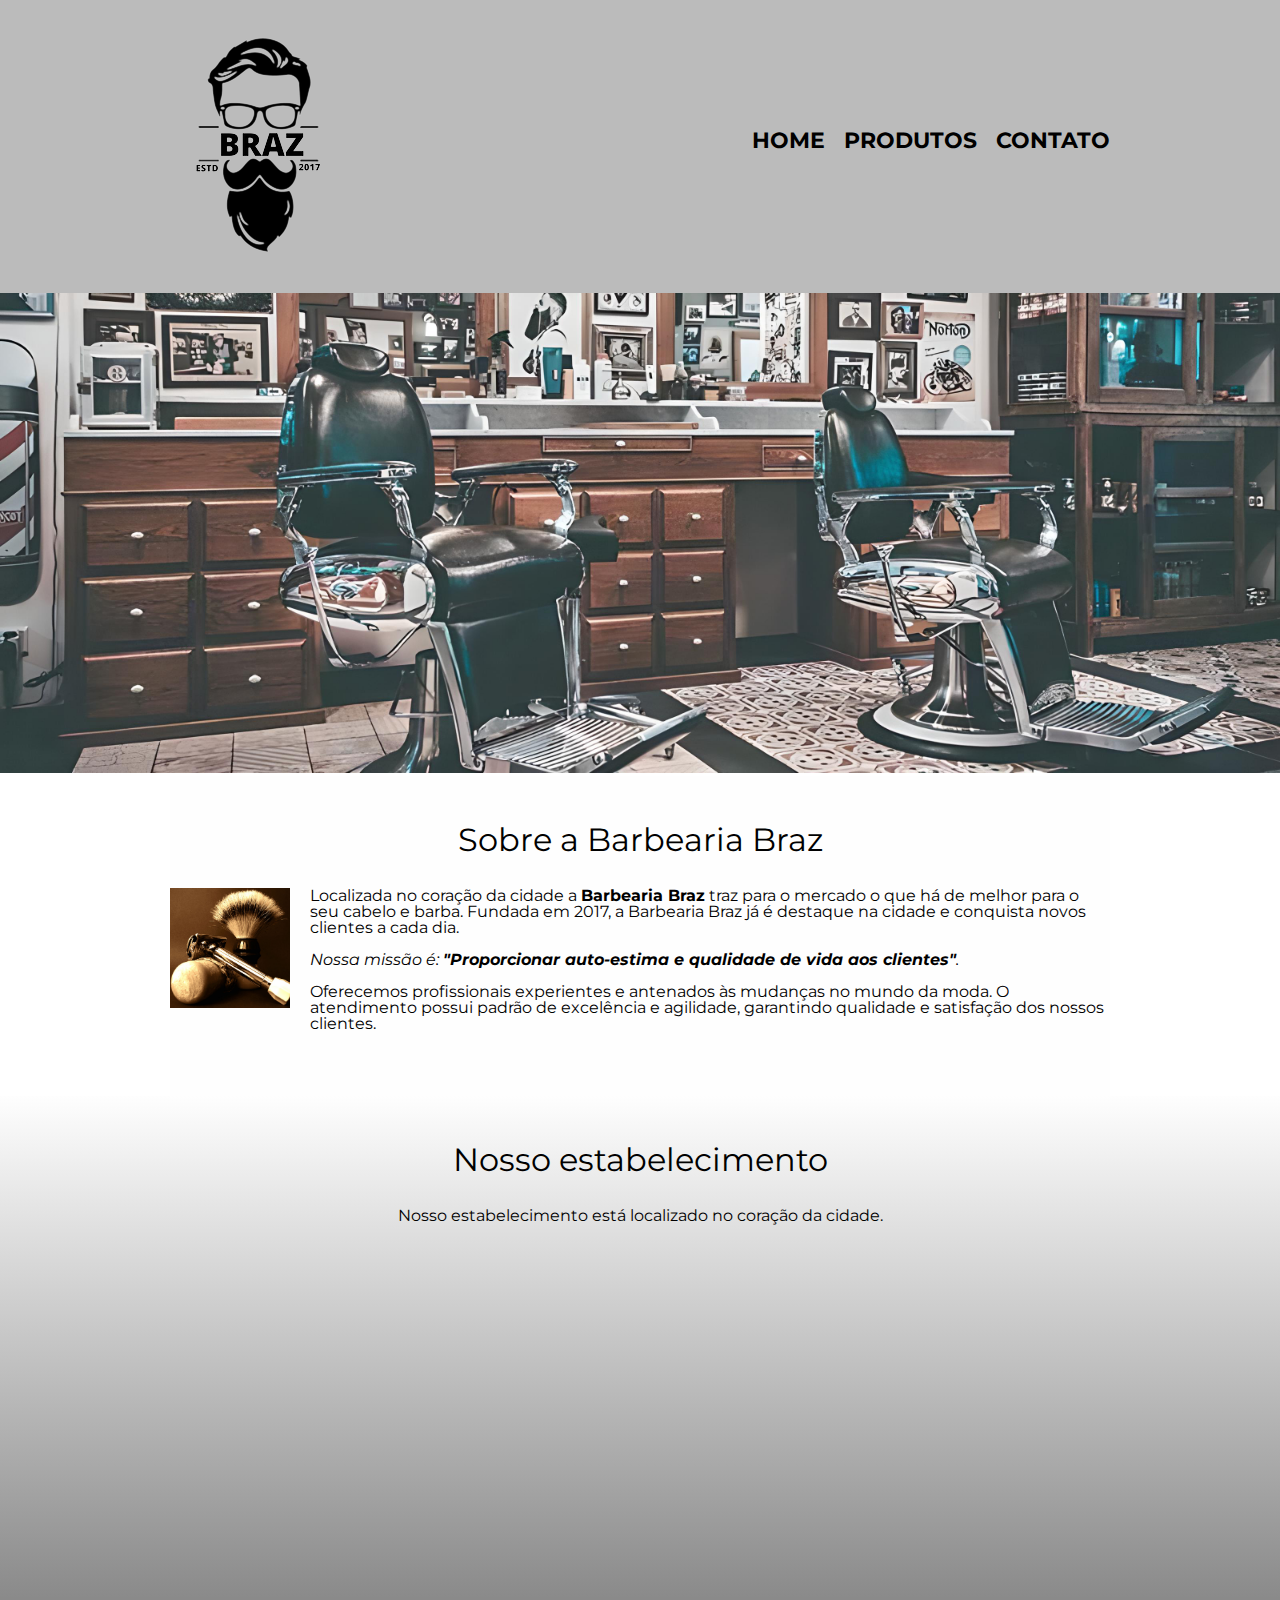
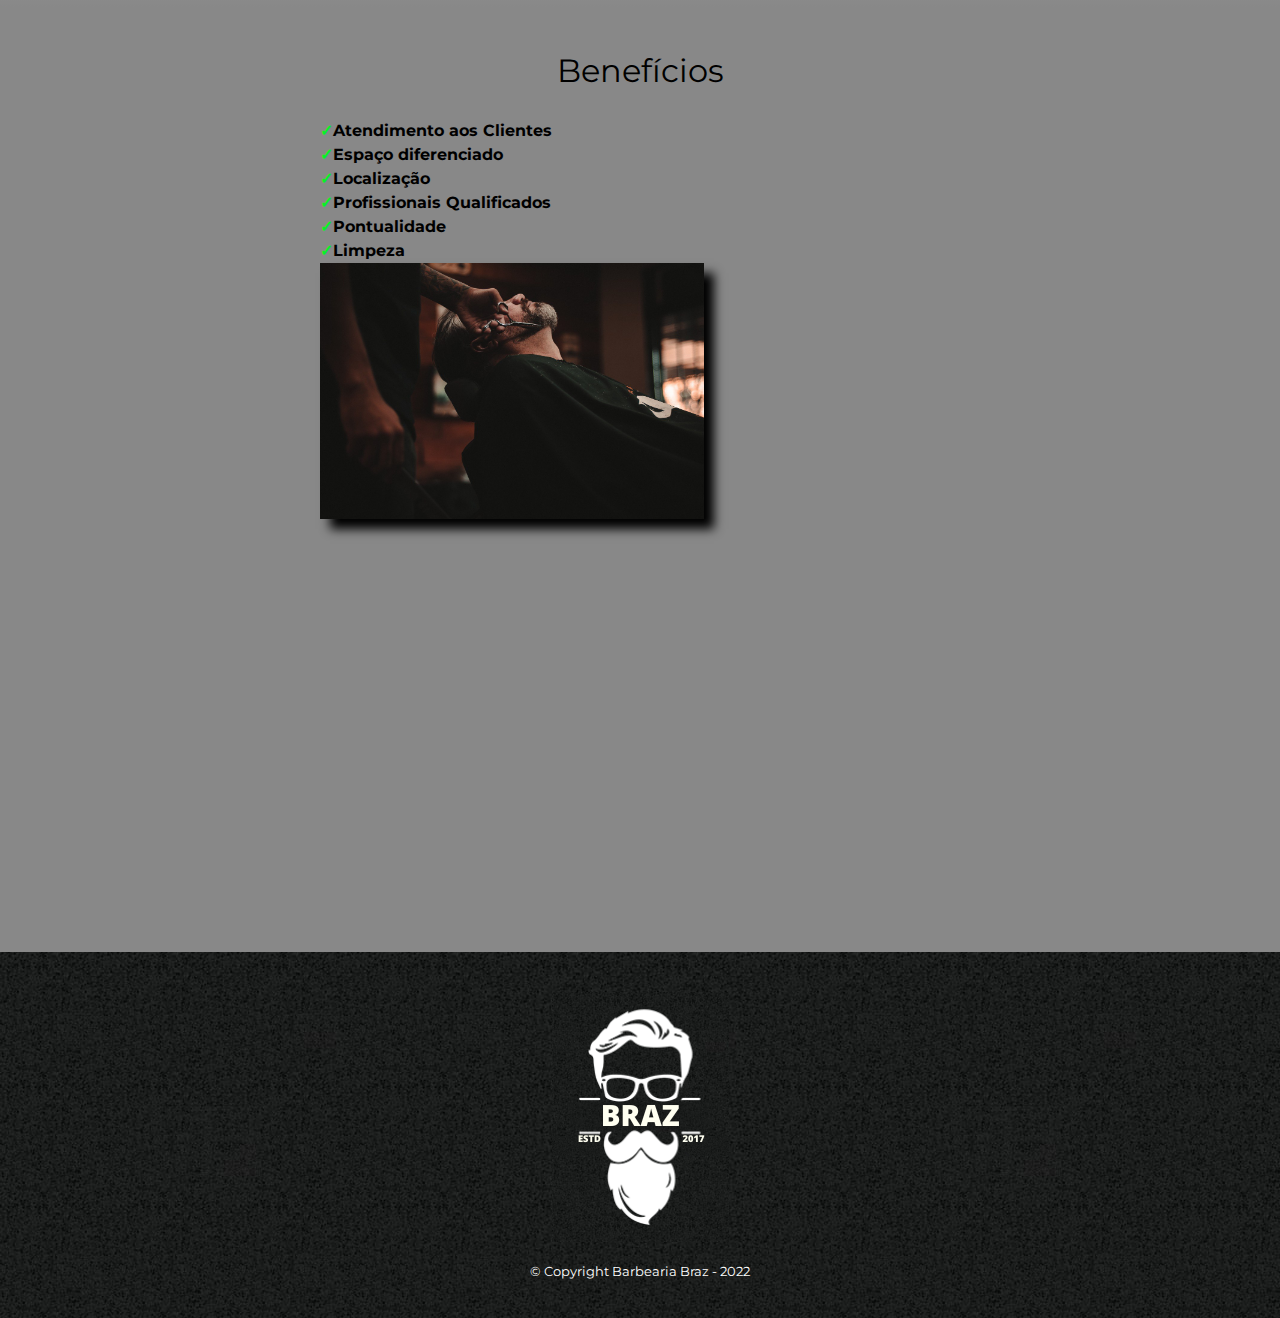
<file: index.html>
<!DOCTYPE html>
<html lang="pt-br">
  <head>
    <meta charset="UTF-8" />
    <meta http-equiv="X-UA-Compatible" content="IE=edge" />
    <meta name="viewport" content="width=device-width, initial-scale=1.0" />
    <title>Barbearia Braz</title>

    <link
      rel="shortcut icon"
      href="./components/image/favicon_Barbearia.ico"
      type="image/x-icon"
    />
    <link rel="stylesheet" href="./styles/reset.css" />
    <link rel="stylesheet" href="./styles/style.css" />
    <link
      href="https://fonts.googleapis.com/css?family=Montserrat&display=swap"
      rel="stylesheet"
    />
  </head>

  <body>
    <header>
      <div class="caixa">
        <h1><img src="./components/image/logo.png" /></h1>

        <nav>
          <ul>
            <li><a href="index.html">Home</a></li>
            <li><a href="produtos.html">Produtos</a></li>
            <li><a href="contato.html">Contato</a></li>
          </ul>
        </nav>
      </div>
    </header>

    <img class="banner" src="./components/image/banner.png" />

    <main>
      <section class="principal">
        <h2 class="titulo-principal">Sobre a Barbearia Braz</h2>

        <img
          class="utensilios"
          src="./components/image/utensilios.jpg"
          alt="Utensilios de um barbeiro."
        />

        <p>
          Localizada no coração da cidade a
          <strong>Barbearia Braz</strong> traz para o mercado o que há de melhor
          para o seu cabelo e barba. Fundada em 2017, a Barbearia Braz já é
          destaque na cidade e conquista novos clientes a cada dia.
        </p>

        <p id="missao">
          <em
            >Nossa missão é:
            <strong
              >"Proporcionar auto-estima e qualidade de vida aos
              clientes"</strong
            >.</em
          >
        </p>

        <p>
          Oferecemos profissionais experientes e antenados às mudanças no mundo
          da moda. O atendimento possui padrão de excelência e agilidade,
          garantindo qualidade e satisfação dos nossos clientes.
        </p>
      </section>

      <section class="mapa">
        <h3 class="titulo-principal">Nosso estabelecimento</h3>
        <p>Nosso estabelecimento está localizado no coração da cidade.</p>

        <div class="mapa-conteudo">
          <iframe
            src="https://www.google.com/maps/embed?pb=!1m18!1m12!1m3!1d1832.101800755316!2d-47.13364804204563!3d-23.308370532890404!2m3!1f0!2f0!3f0!3m2!1i1024!2i768!4f13.1!3m3!1m2!1s0x94cf3f59c6f3f501%3A0x559acbeb122f260!2sPra%C3%A7a%20Comendador%20Martins%20-%20Centro%2C%20Cabre%C3%BAva%20-%20SP%2C%2013315-000!5e0!3m2!1spt-BR!2sbr!4v1656257260655!5m2!1spt-BR!2sbr"
            width="100%"
            height="300"
            frameborder="0"
            style="border: 0"
            allowfullscreen=""
          ></iframe>
        </div>
      </section>

      <section class="beneficios">
        <h3 class="titulo-principal">Benefícios</h3>

        <div class="conteudo-beneficios">
          <ul class="lista-beneficios">
            <li class="itens">Atendimento aos Clientes</li>
            <li class="itens">Espaço diferenciado</li>
            <li class="itens">Localização</li>
            <li class="itens">Profissionais Qualificados</li>
            <li class="itens">Pontualidade</li>
            <li class="itens">Limpeza</li>
          </ul>
          <img
            src="./components/image/beneficios.jpg"
            class="imagem-beneficios"
          />
        </div>

        <div class="video">
          <iframe
            width="100%"
            height="315"
            src="https://www.youtube.com/embed/wcVVXUV0YUY"
            frameborder="0"
            allow="accelerometer; autoplay; encrypted-media; gyroscope; picture-in-picture"
            allowfullscreen
          ></iframe>
        </div>
      </section>
    </main>

    <footer>
      <img src="./components/image/logo_branco.png" />
      <p class="copyright">&copy; Copyright Barbearia Braz - 2022</p>
    </footer>
  </body>
</html>
</file>
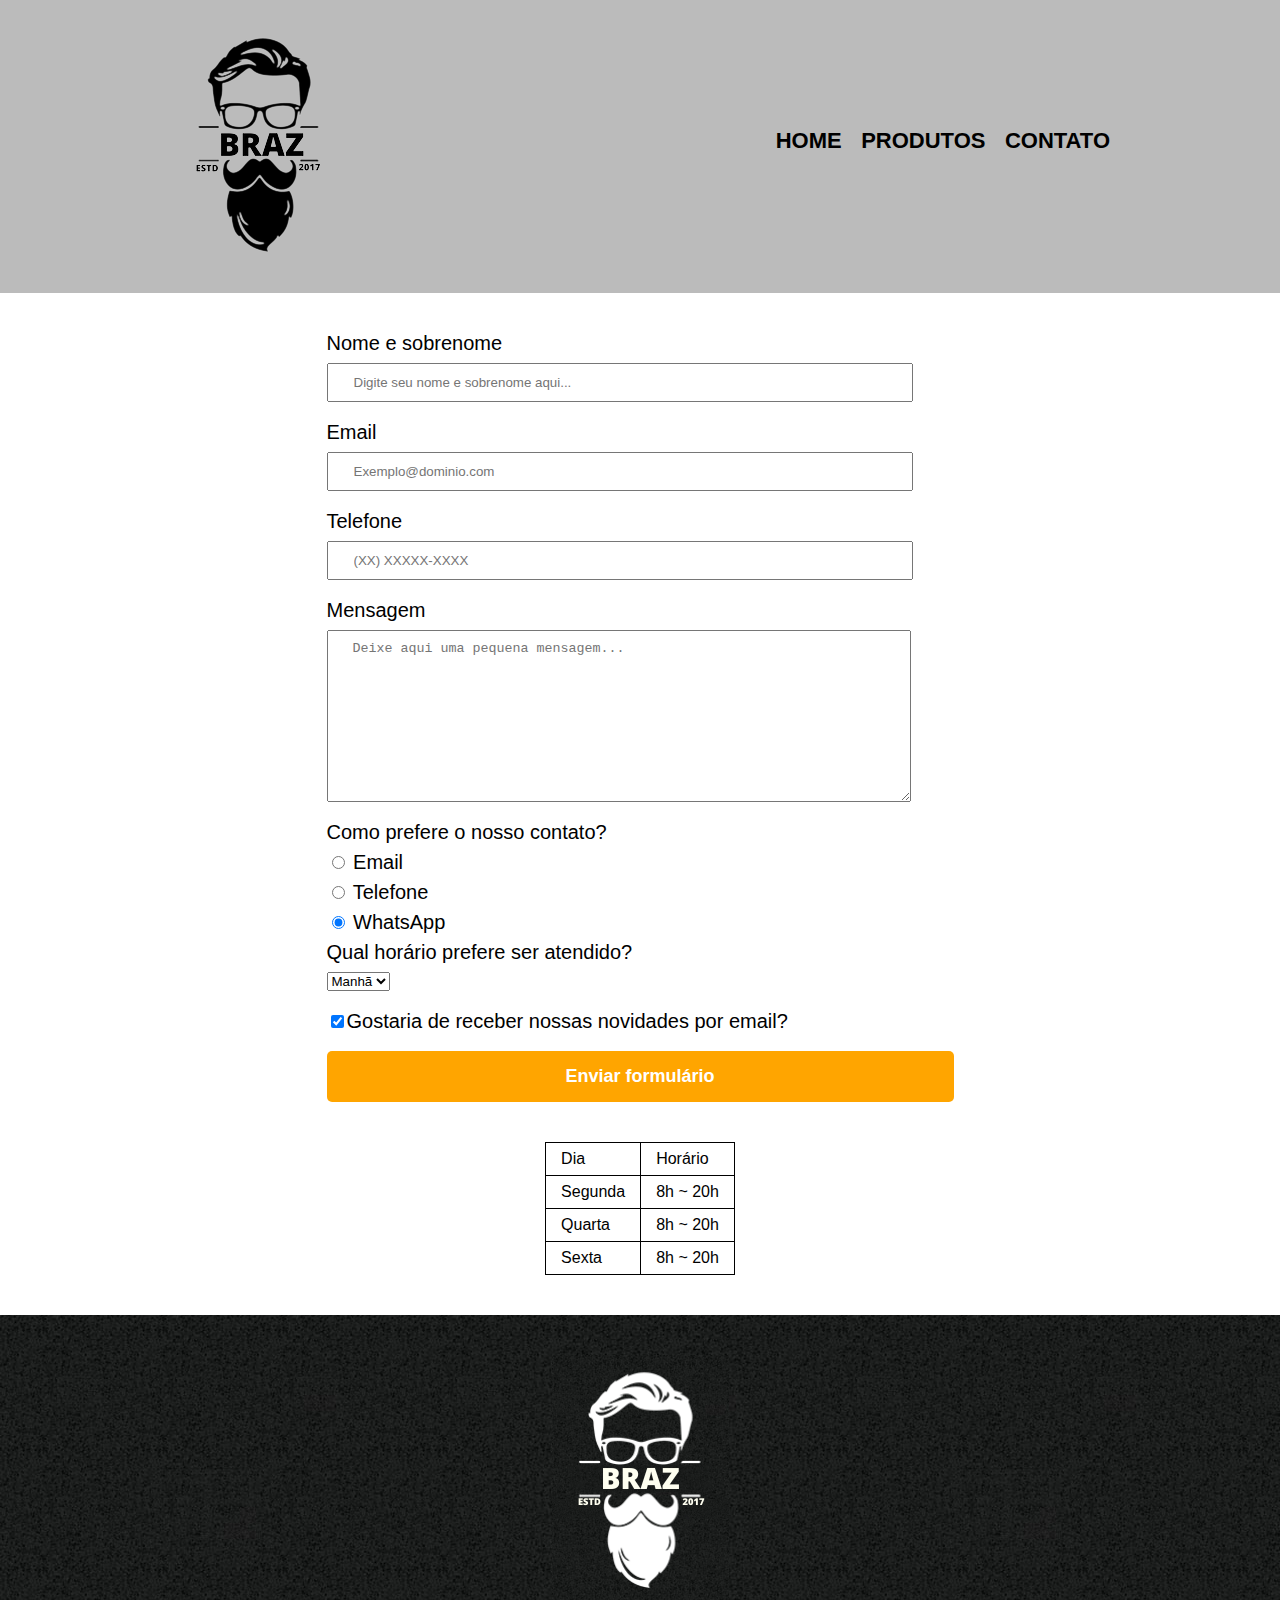
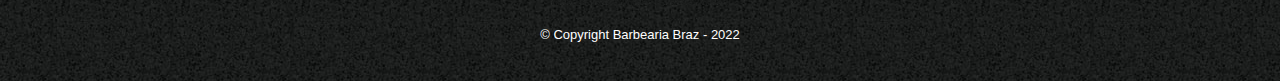
<file: contato.html>
<!DOCTYPE html>
<html>
  <head>
    <meta charset="UTF-8" />
    <meta http-equiv="X-UA-Compatible" content="IE=edge" />
    <meta name="viewport" content="width=device-width, initial-scale=1.0" />
    <title>Contato - Barbearia Braz</title>

    <link
      rel="shortcut icon"
      href="./components/image/favicon_Barbearia.ico"
      type="image/x-icon"
    />
    <link rel="stylesheet" href="./styles/reset.css" />
    <link rel="stylesheet" href="./styles/style.css" />
  </head>
  <body class="body-contato">
    <header>
      <div class="caixa">
        <h1>
          <img src="./components/image/logo.png" alt="Logo da Barbearia Braz" />
        </h1>

        <nav>
          <ul>
            <li><a href="index.html">Home</a></li>
            <li><a href="produtos.html">Produtos</a></li>
            <li><a href="contato.html">Contato</a></li>
          </ul>
        </nav>
      </div>
    </header>

    <main>
      <form class="form-control">
        <label for="nomesobrenome">Nome e sobrenome</label>
        <input
          type="text"
          id="nomesobrenome"
          class="input-padrao"
          placeholder="Digite seu nome e sobrenome aqui..."
          required
        />

        <label for="email">Email</label>
        <input
          type="email"
          id="email"
          class="input-padrao"
          required
          placeholder="Exemplo@dominio.com"
        />

        <label for="telefone">Telefone</label>
        <input
          type="tel"
          id="telefone"
          class="input-padrao"
          required
          placeholder="(XX) XXXXX-XXXX"
        />

        <label for="mensagem">Mensagem</label>
        <textarea
          cols="70"
          rows="10"
          id="mensagem"
          class="input-padrao input-img"
          placeholder="Deixe aqui uma pequena mensagem..."
          required
        ></textarea>

        <fieldset>
          <legend>Como prefere o nosso contato?</legend>
          <label for="radio-email"
            ><input
              type="radio"
              name="contato"
              value="email"
              id="radio-email"
            />
            Email</label
          >

          <label for="radio-telefone"
            ><input
              type="radio"
              name="contato"
              value="telefone"
              id="radio-telefone"
            />
            Telefone</label
          >

          <label for="radio-whatsapp"
            ><input
              type="radio"
              name="contato"
              value="whatsapp"
              id="radio-whatsapp"
              checked
            />
            WhatsApp</label
          >
        </fieldset>

        <fieldset>
          <legend>Qual horário prefere ser atendido?</legend>
          <select>
            <option>Manhã</option>
            <option>Tarde</option>
            <option>Noite</option>
          </select>
        </fieldset>

        <label class="checkbox"
          ><input type="checkbox" checked />Gostaria de receber nossas novidades
          por email?</label
        >

        <input type="submit" value="Enviar formulário" class="enviar" />
      </form>

      <table>
        <tr>
          <td>Dia</td>
          <td>Horário</td>
        </tr>
        <tr>
          <td>Segunda</td>
          <td>8h ~ 20h</td>
        </tr>
        <tr>
          <td>Quarta</td>
          <td>8h ~ 20h</td>
        </tr>
        <tr>
          <td>Sexta</td>
          <td>8h ~ 20h</td>
        </tr>
      </table>
    </main>

    <footer>
      <img
        src="./components/image/logo_branco.png"
        alt="Logo da Barbearia Alura"
      />
      <p class="copyright">&copy; Copyright Barbearia Braz - 2022</p>
    </footer>
  </body>
</html>
</file>
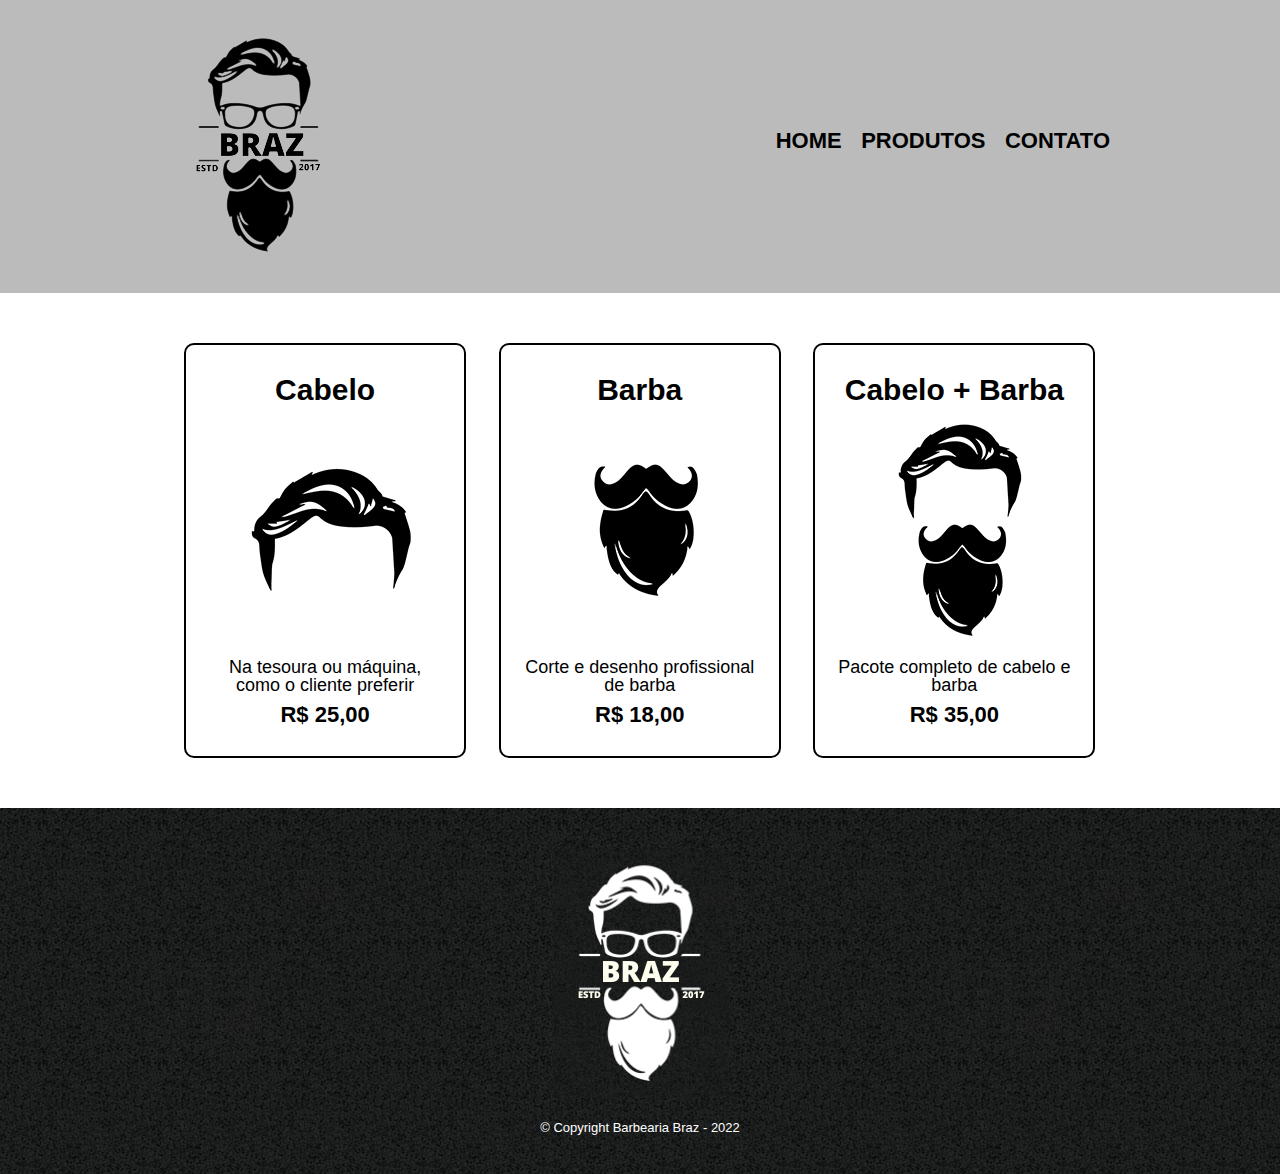
<file: produtos.html>
<!DOCTYPE html>
<html lang="pt-br">
  <head>
    <meta charset="UTF-8" />
    <meta http-equiv="X-UA-Compatible" content="IE=edge" />
    <meta name="viewport" content="width=device-width, initial-scale=1.0" />
    <title>Produtos - Barbearia Braz</title>

    <link
      rel="shortcut icon"
      href="./components/image/favicon_Barbearia.ico"
      type="image/x-icon"
    />
    <link rel="stylesheet" href="./styles/reset.css" />
    <link rel="stylesheet" href="./styles/style.css" />
  </head>
  <body>
    <header>
      <div class="caixa">
        <h1><img src="./components/image/logo.png" /></h1>

        <nav>
          <ul>
            <li><a href="index.html">Home</a></li>
            <li><a href="produtos.html">Produtos</a></li>
            <li><a href="contato.html">Contato</a></li>
          </ul>
        </nav>
      </div>
    </header>

    <main>
      <ul class="produtos">
        <li>
          <h2 class="produtos-titulos">Cabelo</h2>
          <img class="produtos-img" src="./components/image/cabelo.jpg" />
          <p class="produto-descricao">
            Na tesoura ou máquina, como o cliente preferir
          </p>
          <p class="produto-preco">R$ 25,00</p>
        </li>
        <li>
          <h2 class="produtos-titulos">Barba</h2>
          <img class="produtos-img" src="./components/image/barba.jpg" />
          <p class="produto-descricao">Corte e desenho profissional de barba</p>
          <p class="produto-preco">R$ 18,00</p>
        </li>
        <li>
          <h2 class="produtos-titulos">Cabelo + Barba</h2>
          <img class="produtos-img" src="./components/image/cabelo+barba.jpg" />
          <p class="produto-descricao">Pacote completo de cabelo e barba</p>
          <p class="produto-preco">R$ 35,00</p>
        </li>
      </ul>
    </main>

    <footer>
      <img src="./components/image/logo_branco.png" alt="Logo_branco" />
      <p class="copyright">&copy; Copyright Barbearia Braz - 2022</p>
    </footer>
  </body>
</html>
</file>
<file: styles/style.css>
body {
  font-family: "Montserrat", sans-serif;
}

header {
  background: #bbbbbb;
  padding: 20px 0;
}

.caixa {
  position: relative;
  width: 940px;
  margin: 0 auto;
}

nav {
  position: absolute;
  top: 110px;
  right: 0;
}

nav li {
  display: inline;
  margin: 0 0 0 15px;
}

nav a {
  text-transform: uppercase;
  color: #000000;
  font-weight: bold;
  font-size: 22px;
  text-decoration: none;
}

nav a:hover {
  color: #c78c19;
  text-decoration: underline;
}

.produtos {
  width: 940px;
  margin: 0 auto;
  padding: 50px 0;
}

.produtos li {
  display: inline-block;
  text-align: center;
  width: 30%;
  vertical-align: top;
  margin: 0 1.5%;
  padding: 30px 20px;
  box-sizing: border-box;
  border: 2px solid #000000;
  border-radius: 10px;
}

.produtos li:hover {
  border-color: #c78c19;
}

.produtos li:active {
  border-color: #088c19;
}

.produtos li:hover h2 {
  font-size: 34px;
}

.produtos h2 {
  font-size: 30px;
  font-weight: bold;
}

.produto-descricao {
  font-size: 18px;
}

.produto-preco {
  font-size: 22px;
  font-weight: bold;
  margin-top: 10px;
}

form {
  width: 100%;
  margin: 40px 0;
  display: grid;
  justify-content: center;
  align-items: center;
}

form label,
form legend {
  display: block;
  font-size: 20px;
  margin: 0 0 10px;
}

.input-padrao {
  display: block;
  margin: 0 0 20px;
  padding: 10px 25px;
  width: 85%;
}

.checkbox {
  margin: 20px 0;
}

.enviar {
  width: 100%;
  padding: 15px 0;
  background: orange;
  color: white;
  font-weight: bold;
  font-size: 18px;
  border: none;
  border-radius: 5px;
  transition: 1s all;
  cursor: pointer;
}

.enviar:hover {
  background: darkorange;
  transform: scale(1.2);
}

table {
  margin: 20px 0 40px;
  display: flex;
  justify-content: center;
  align-items: center;
  flex-direction: column;
}

thead {
  background: #555555;
  color: white;
  font-weight: bold;
}

td,
th {
  border: 1px solid #000000;
  padding: 8px 15px;
}

/* css da página inicial */
.banner {
  width: 100%;
}

.titulo-principal {
  text-align: center;
  font-size: 2em;
  margin: 0 0 1em;
  clear: left;
}

.principal {
  padding: 3em 0;
  background: #fefefe;
  width: 940px;
  margin: 0 auto;
}

.principal p {
  margin: 0 0 1em;
}

.principal strong {
  font-weight: bold;
}

.principal em {
  font-style: italic;
}

.utensilios {
  width: 120px;
  float: left;
  margin: 0 20px 20px 0;
}

.mapa {
  padding: 3em 0;
  background: linear-gradient(#fefefe, #888888);
}

.mapa-conteudo {
  width: 940px;
  margin: 0 auto;
}

.mapa p {
  margin: 0 0 2em;
  text-align: center;
}

.beneficios {
  padding: 3em 0;
  background: #888888;
}

.conteudo-beneficios {
  width: 640px;
  margin: 0 auto;
}

.lista-beneficios {
  width: 40%;
  display: inline-block;
  vertical-align: top;
  font-weight: bold;
}

.itens {
  line-height: 1.5;
}

.itens:first-child {
  font-weight: bold;
}

.itens:before {
  content: "\2713";
  color: #05f325;
}

.imagem-beneficios {
  width: 60%;
  opacity: 1;
  transition: 400ms;
  box-shadow: 10px 10px 10px 0 #000000;
}

.imagem-beneficios:hover {
  opacity: 0.3;
}

.video {
  width: 560px;
  margin: 2em auto;
}

footer {
  text-align: center;
  background: url(../components/image/bg.jpg);
  padding: 40px 0;
}

.copyright {
  color: #ffffff;
  font-size: 13px;
  margin: 20px 0 0;
}

@media screen and (max-width: 499px) {
  .caixa,
  .principal,
  .conteudo-beneficios,
  .mapa-conteudo,
  .video,
  .produtos {
    width: auto;
  }

  h1 {
    text-align: center;
  }

  nav {
    position: static;
    text-align: center;
  }

  nav li {
    font-family: sans-serif;
  }

  .principal {
    padding: 0 10px;
  }

  .lista-beneficios,
  .imagem-beneficios {
    width: 100%;
  }

  .lista-beneficios {
    text-align: center;
    margin-bottom: 2em;
  }

  .form-control {
    width: 100%;
    padding: 20px;
  }

  .produtos {
    display: flex;
    justify-content: center;
    align-items: center;
    flex-direction: column;
  }

  .produtos li {
    width: 76%;
    margin: 1em;
  }

  .produtos li:hover h2 {
    font-size: 3em;
  }

  .form-control {
    width: 88%;
  }
}

@media screen and (min-width: 500px) and (max-width: 1000px) {
  .caixa,
  .principal,
  .conteudo-beneficios,
  .mapa-conteudo,
  .video,
  .produtos {
    width: auto;
  }

  h1 {
    text-align: center;
  }

  nav {
    position: static;
    text-align: center;
  }

  nav li {
    font-family: sans-serif;
  }

  .principal {
    padding: 0 10px;
  }

  .lista-beneficios {
    width: 100%;
    text-align: center;
    margin-bottom: 2em;
  }
  .imagem-beneficios {
    margin-left: 20%;
  }

  .video {
    width: 500px;
  }

  .produtos {
    display: flex;
  }

  .produtos li,
  .produtos-img,
  .produto-preco,
  .produto-descricao,
  .produtos-titulos {
    width: 90%;
  }

  .form-control {
    width: auto;
  }

  .input-padrao {
    width: 420px;
    height: 30px;
  }

  .input-img {
    height: 120px;
  }
}
</file>
